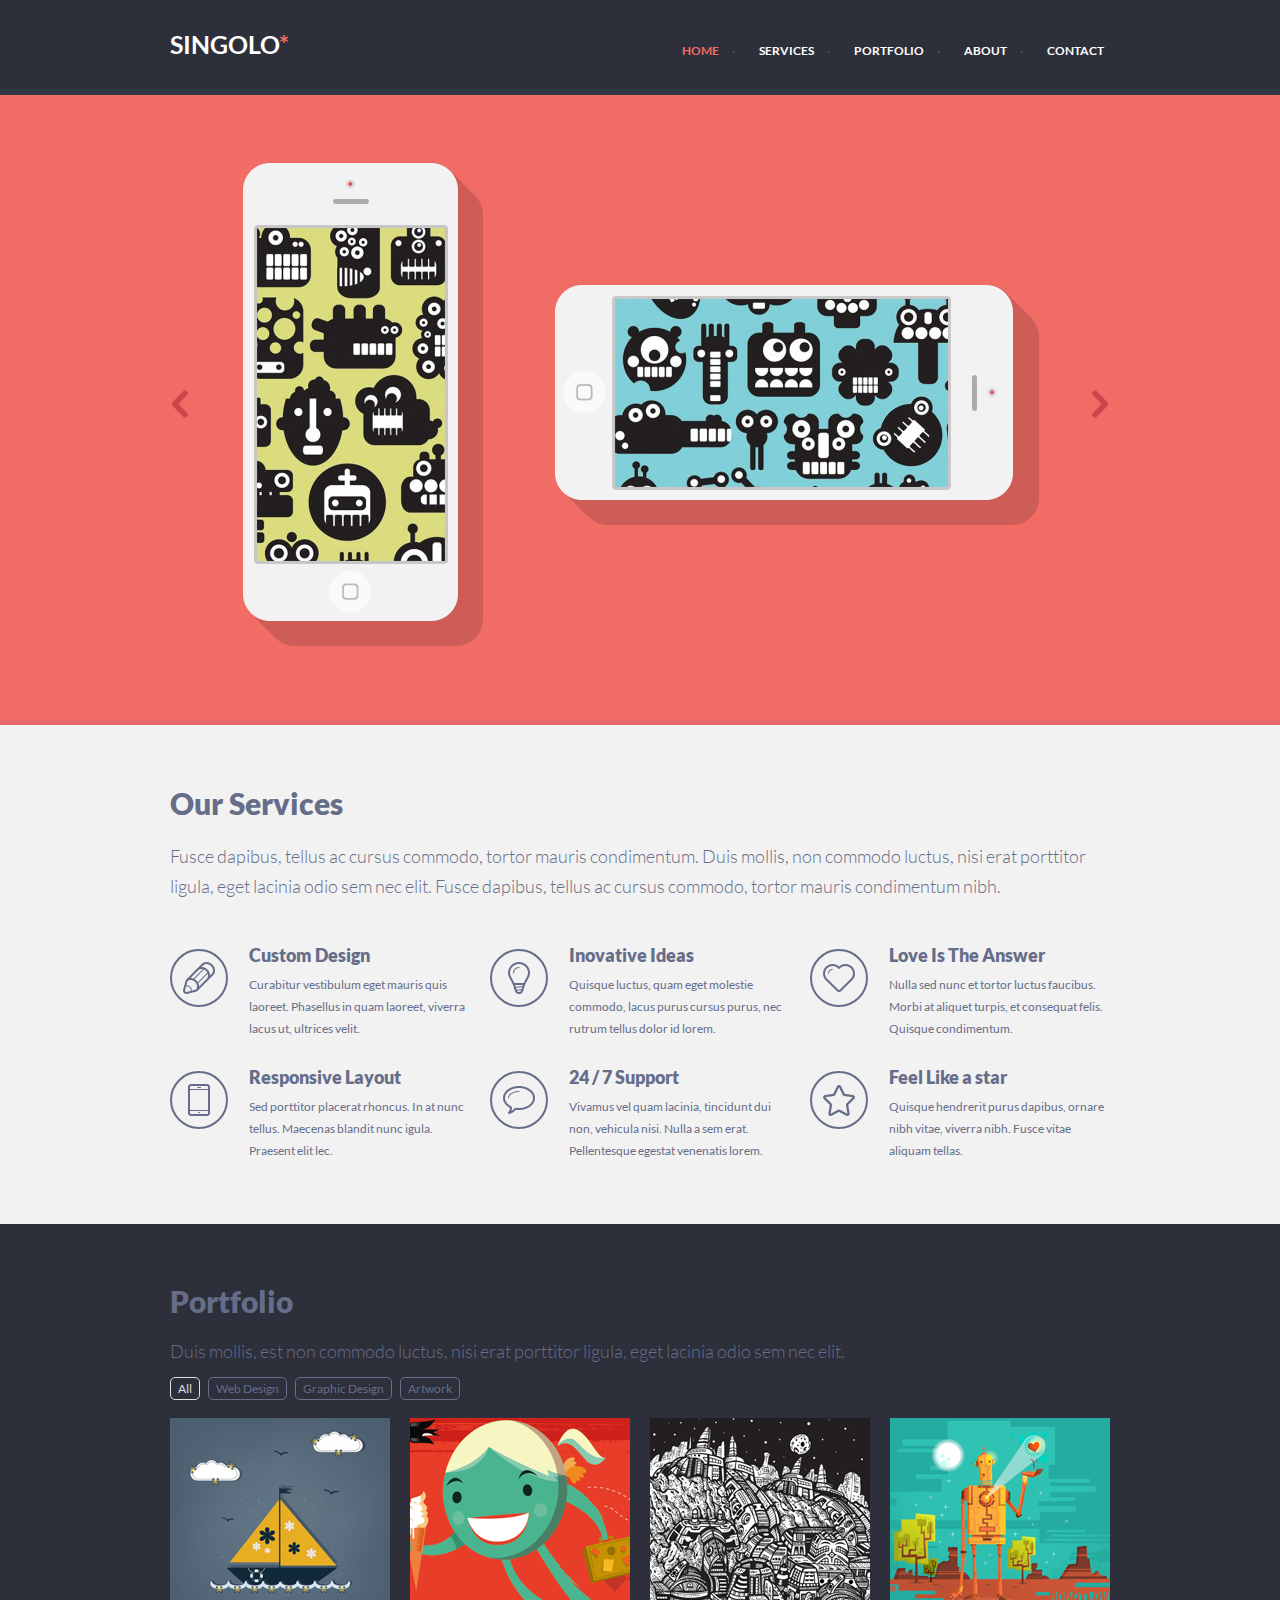
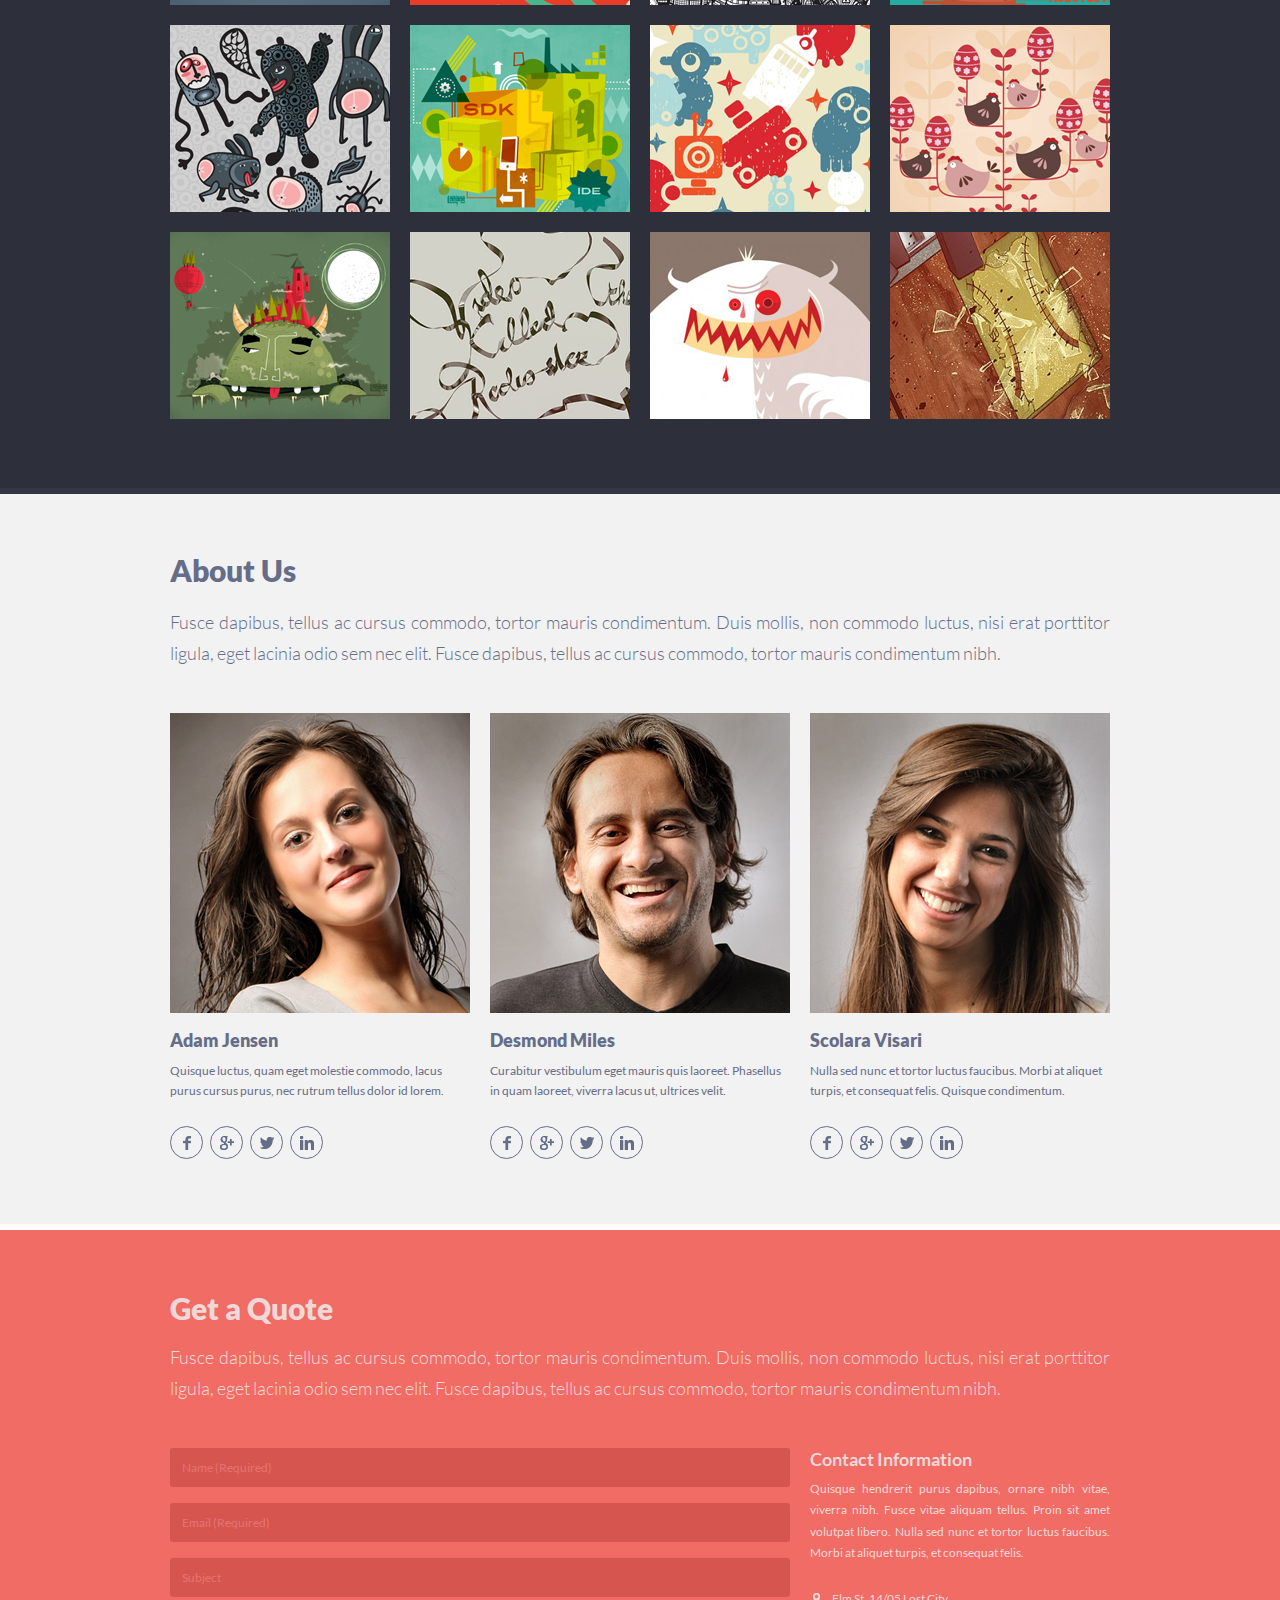
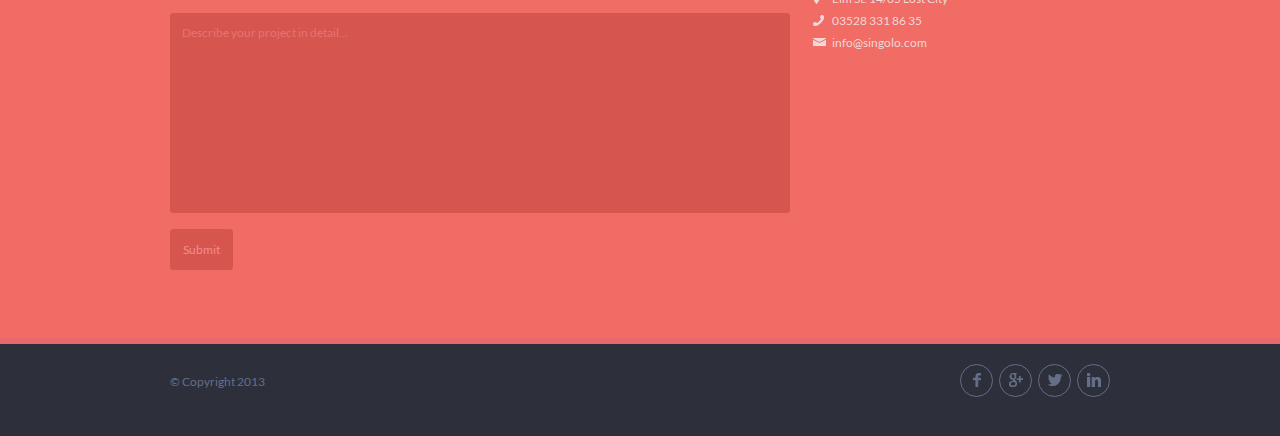
<file: index.html>
<!DOCTYPE html>
<html lang="ru">
<head>
    <meta charset="UTF-8">
    <title>Singolo</title>
    <meta name="author" content="Vergun Marianna"/>
    <meta name="viewport" content="width=device-width, initial-scale=1, shrink-to-fit=no"/>
    <meta http-equiv="X-UA-Compatible" content="IE=edge">
    <link rel="stylesheet" href="./assets/fonts/fonts.css">
    <link rel="stylesheet" href="./index.css">
    <link>
</head>

<body class="home-page">
<header class="header">
    <a class="header-logo" href="/">Singolo</a>
    <nav onclick="toggleClasses(event)" class="header-navigation">
        <button class="active">Home</button>
        <button class="header-services" onclick="scrollElement(servicesSection)">Services</button>
        <button onclick="scrollElement(portfolioSection)">Portfolio</button>
        <button onclick="scrollElement(aboutSection)">About</button>
        <button onclick="scrollElement(contactSection)">Contact</button>
    </nav>
</header>

<main>
    <section class="slider">
        <div class="slides-container">
            <div class="slide-item phones blue fake">
                <img class="three-phones" src="assets/images/iphones.png" alt="vertical-phone" width="517" height="513">
            </div>

            <div class="slide-item phones red">
                <div class="vertical-phone">
                    <img src="assets/images/vertical-phone.png" alt="vertical-phone" width="240" height="483"
                         onclick="addClasses(this)">
                    <div class="telephone-screen-vertical"></div>
                </div>
                <div class="horizontal-phone">
                    <img src="assets/images/horizontal-phone.png" alt="horizontal-phone" width="484" height="240"
                         onclick="addClasses(this)">
                    <div class="telephone-screen-horizontal"></div>
                </div>
            </div>
            <div class="slide-item phones blue">
                <img class="three-phones" src="assets/images/iphones.png" alt="vertical-phone" width="517" height="513">
            </div>


            <div class="slide-item phones red fake">
                <div class="vertical-phone">
                    <img src="assets/images/vertical-phone.png" alt="vertical-phone" width="240" height="483"
                         onclick="addClasses(this)">
                    <div class="telephone-screen-vertical"></div>
                </div>
                <div class="horizontal-phone">
                    <img src="assets/images/horizontal-phone.png" alt="horizontal-phone" width="484" height="240"
                         onclick="addClasses(this)">
                    <div class="telephone-screen-horizontal"></div>
                </div>
            </div>
        </div>
        <div class="slider-navigation">
            <div class="slider-nav-prev arrow-left" onclick="handleNavigationButtons(this, {isPrevButton: true})"></div>
            <div class="slider-nav-next arrow-right"
                 onclick="handleNavigationButtons(this, {isNextButton: true})"></div>
        </div>
    </section>

    <section class="content-section services">
        <h1 class="content-h1">Our Services</h1>
        <p class="content-description">Fusce dapibus, tellus ac cursus commodo, tortor mauris condimentum. Duis mollis,
            non commodo luctus, nisi erat porttitor ligula, eget lacinia odio sem nec elit. Fusce dapibus, tellus ac
            cursus commodo, tortor mauris condimentum nibh.</p>
        <div class="content-grid">
            <article class="block-with-icons">
                <div class="icon icon-pen"></div>
                <h2>Custom Design</h2>
                <p>Curabitur vestibulum eget mauris quis laoreet. Phasellus in quam laoreet, viverra lacus ut, ultrices
                    velit.</p>
            </article>
            <article class="block-with-icons">
                <div class="icon icon-bulb"></div>
                <h2>Inovative Ideas</h2>
                <p>Quisque luctus, quam eget molestie commodo, lacus purus cursus purus, nec rutrum tellus dolor id
                    lorem.</p>
            </article>
            <article class="block-with-icons">
                <div class="icon icon-heart"></div>
                <h2>Love Is The Answer</h2>
                <p>Nulla sed nunc et tortor luctus faucibus. Morbi at aliquet turpis, et consequat felis. Quisque
                    condimentum.</p>
            </article>
            <article class="block-with-icons">
                <div class="icon icon-service-phone"></div>
                <h2>Responsive Layout</h2>
                <p>Sed porttitor placerat rhoncus. In at nunc tellus. Maecenas blandit nunc igula. Praesent elit
                    lec.</p>
            </article>
            <article class="block-with-icons">
                <div class="icon icon-bubble"></div>
                <h2>24 / 7 Support</h2>
                <p>Vivamus vel quam lacinia, tincidunt dui non, vehicula nisi. Nulla a sem erat. Pellentesque egestat
                    venenatis lorem.</p>
            </article>
            <article class="block-with-icons">
                <div class="icon icon-star"></div>
                <h2>Feel Like a star</h2>
                <p>Quisque hendrerit purus dapibus, ornare nibh vitae, viverra nibh. Fusce vitae aliquam tellas.</p>
            </article>
        </div>
    </section>

    <section class="content-section portfolio">
        <h2 class="title">Portfolio</h2>
        <p class="description">Duis mollis, est non commodo luctus, nisi erat porttitor ligula, eget lacinia odio sem
            nec elit.</p>
        <nav class="portfolio-navigation" onclick="toggleButtons(event)">
            <button data-filter="all" class="active">All</button>
            <button data-filter="showWeb">Web Design</button>
            <button data-filter="showGraphic">Graphic Design</button>
            <button data-filter="showArtwork">Artwork</button>
        </nav>
        <div class="portfolio-grid" onclick="toggleClasses(event)">
            <img class="graphic-design" src="./assets/images/portfolio-img-1.png" width="220" height="187"
                 alt="portfolio-image">
            <img class="graphic-design" src="./assets/images/portfolio-img-2.png" width="220" height="187"
                 alt="portfolio-image">
            <img class="artwork" src="./assets/images/portfolio-img-3.png" width="220" height="187"
                 alt="portfolio-image">
            <img class="web-design" src="./assets/images/portfolio-img-4.png" width="220" height="187"
                 alt="portfolio-image">
            <img class="artwork" src="./assets/images/portfolio-img-5.png" width="220" height="187"
                 alt="portfolio-image">
            <img class="artwork" src="./assets/images/portfolio-img-6.png" width="220" height="187"
                 alt="portfolio-image">
            <img class="web-design" src="./assets/images/portfolio-img-7.png" width="220" height="187"
                 alt="portfolio-image">
            <img class="graphic-design" src="./assets/images/portfolio-img-8.png" width="220" height="187"
                 alt="portfolio-image">
            <img class="artwork" src="./assets/images/portfolio-img-9.png" width="220" height="187"
                 alt="portfolio-image">
            <img class="web-design" src="./assets/images/portfolio-img-10.png" width="220" height="187"
                 alt="portfolio-image">
            <img class="graphic-design" src="./assets/images/portfolio-img-11.png" width="220" height="187"
                 alt="portfolio-image">
            <img class="web-design" src="./assets/images/portfolio-img-12.png" width="220" height="187"
                 alt="portfolio-image">
            <img class="graphic-design" src="./assets/images/portfolio-img-1.png" width="220" height="187"
                 alt="portfolio-image">
            <img class="graphic-design" src="./assets/images/portfolio-img-2.png" width="220" height="187"
                 alt="portfolio-image">
            <img class="graphic-design" src="./assets/images/portfolio-img-3.png" width="220" height="187"
                 alt="portfolio-image">
        </div>
    </section>

    <section class="content-section about">
        <h2 class="title">About Us</h2>
        <p class="description">Fusce dapibus, tellus ac cursus commodo, tortor mauris condimentum. Duis mollis, non
            commodo luctus, nisi erat porttitor ligula, eget lacinia odio sem nec elit. Fusce dapibus, tellus ac cursus
            commodo, tortor mauris condimentum nibh.</p>
        <div class="about-grid">
            <article class="block-with-person">
                <img src="./assets/images/person-1.png" width="300" height="300" alt="person-photo">
                <h3 class="person-name">Adam Jensen</h3>
                <p class="person-description">Quisque luctus, quam eget molestie commodo, lacus purus cursus purus, nec
                    rutrum tellus dolor id lorem.</p>
                <div class="block-with-socials">
                    <a class="icon icon-facebook" href="#"></a>
                    <a class="icon icon-google" href="#"></a>
                    <a class="icon icon-twitter" href="#"></a>
                    <a class="icon icon-linkedin" href="#"></a>
                </div>
            </article>
            <article class="block-with-person">
                <img src="./assets/images/person-2.png" width="300" height="300" alt="person-photo">
                <h3 class="person-name">Desmond Miles</h3>
                <p class="person-description">Curabitur vestibulum eget mauris quis laoreet. Phasellus in quam laoreet,
                    viverra lacus ut, ultrices velit.</p>
                <div class="block-with-socials">
                    <a class="icon icon-facebook" href="#"></a>
                    <a class="icon icon-google" href="#"></a>
                    <a class="icon icon-twitter" href="#"></a>
                    <a class="icon icon-linkedin" href="#"></a>
                </div>
            </article>
            <article class="block-with-person">
                <img src="./assets/images/person-3.png" width="300" height="300" alt="person-photo">
                <h3 class="person-name">Scolara Visari</h3>
                <p class="person-description">Nulla sed nunc et tortor luctus faucibus. Morbi at aliquet turpis, et
                    consequat felis. Quisque condimentum.</p>
                <div class="block-with-socials">
                    <a class="icon icon-facebook" href="#"></a>
                    <a class="icon icon-google" href="#"></a>
                    <a class="icon icon-twitter" href="#"></a>
                    <a class="icon icon-linkedin" href="#"></a>
                </div>
            </article>
        </div>
    </section>

    <section class="content-section form-section contacts">
        <h2 class="title">Get a Quote</h2>
        <p class="description">Fusce dapibus, tellus ac cursus commodo, tortor mauris condimentum. Duis mollis, non
            commodo luctus, nisi erat porttitor ligula, eget lacinia odio sem nec elit. Fusce dapibus, tellus ac cursus
            commodo, tortor mauris condimentum nibh.</p>
        <form class="form" name="quote" onsubmit="onSubmit(event)">
            <input class="input" name="name" type="text" id="name" placeholder="Name (Required)" required/>
            <input class="input" name="email" type="email" id="email" placeholder="Email (Required)" required/>
            <input class="input" name="subject" type="text" id="subject" placeholder="Subject"/>
            <textarea class="textarea" name="description" id="description"
                      placeholder="Describe your project in detail..." maxlength="300" value="project"></textarea>
            <button type="submit">Submit</button>
        </form>
        <dialog class="for-quote">
            <p>The letter was sent </p>
            <p class="subject"></p>
            <p class="description"></p>
            <button id="closeDialog" onclick="closeDialog()">OK</button>
        </dialog>
        <div class="contact-information-block">
            <h3 class="title">Contact Information</h3>
            <p class="description">Quisque hendrerit purus dapibus, ornare nibh vitae, viverra nibh. Fusce vitae aliquam
                tellus. Proin sit amet volutpat libero. Nulla sed nunc et tortor luctus faucibus. Morbi at aliquet
                turpis, et consequat felis.</p>
            <div class="contacts-block">
                <p class="icon contact icon-location">Elm St. 14/05 Lost City</p>
                <a class="icon contact icon-phone" href="tel:035283318635">03528 331 86 35</a>
                <a class="icon contact icon-mail" href="mailto:info@singolo.com">info@singolo.com</a>
            </div>
        </div>
    </section>

    <footer class="footer">
        <div>© Copyright 2013</div>
        <div class="block-with-socials">
            <a href="#" class="icon icon-facebook"></a>
            <a href="#" class="icon icon-google"></a>
            <a href="#" class="icon icon-twitter"></a>
            <a href="#" class="icon icon-linkedin"></a>
        </div>
    </footer>

    <script src="./index.js" defer></script>

</main>
</body>
</html>
</file>
<file: assets/fonts/fonts.css>
@font-face {
    font-family: 'Lato';
    font-style: normal;
    font-weight: 300;
    src: url('../fonts/lato-light.woff2') format('woff2')
}

@font-face {
    font-family: 'Lato';
    font-style: normal;
    font-weight: 400;
    src: url('../fonts/lato-regular.woff2') format('woff2')
}

@font-face {
    font-family: 'Lato';
    font-style: normal;
    font-weight: 700;
    src: url('../fonts/lato-bold.woff2') format('woff2')
}

@font-face {
    font-family: 'Lato';
    font-style: normal;
    font-weight: 900;
    src: url('../fonts/lato-black.woff2') format('woff2');
}
</file>
<file: index.css>
/************* CSS RESET: START *************/
/**
 * 1. Change the default font family in all browsers (opinionated).
 * 2. Prevent adjustments of font size after orientation changes in IE and iOS.
 */
html {
    font-family: sans-serif; /* 1 */
    -ms-text-size-adjust: 100%; /* 2 */
    -webkit-text-size-adjust: 100%; /* 2 */
}

/**
* Remove the margin in all browsers (opinionated).
*/
body {
    margin: 0;
}

/* HTML5 display definitions
  ========================================================================== */
/**
* Add the correct display in IE 9-.
* 1. Add the correct display in Edge, IE, and Firefox.
* 2. Add the correct display in IE.
*/
article,
aside,
details, /* 1 */
figcaption,
figure,
footer,
header,
main, /* 2 */
menu,
nav,
section,
summary {
    /* 1 */
    display: block;
}

/**
* Add the correct display in IE 9-.
*/
audio,
canvas,
progress,
video {
    display: inline-block;
}

/**
* Add the correct display in iOS 4-7.
*/
audio:not([controls]) {
    display: none;
    height: 0;
}

/**
* Add the correct vertical alignment in Chrome, Firefox, and Opera.
*/
progress {
    vertical-align: baseline;
}

/**
* Add the correct display in IE 10-.
* 1. Add the correct display in IE.
*/
template, /* 1 */
[hidden] {
    display: none;
}

/* Links
  ========================================================================== */
/**
* 1. Remove the gray background on active links in IE 10.
* 2. Remove gaps in links underline in iOS 8+ and Safari 8+.
*/
a {

    color: inherit;
    text-decoration: none;
    background-color: transparent; /* 1 */
    -webkit-text-decoration-skip: objects; /* 2 */

}

/**
* Remove the outline on focused links when they are also active or hovered
* in all browsers (opinionated).
*/
a:active,
a:hover {
    outline-width: 0;
}

/* Text-level semantics
  ========================================================================== */
/**
* 1. Remove the bottom border in Firefox 39-.
* 2. Add the correct text decoration in Chrome, Edge, IE, Opera, and Safari.
*/
abbr[title] {
    border-bottom: none; /* 1 */
    text-decoration: underline; /* 2 */
    -webkit-text-decoration: underline dotted;
    text-decoration: underline dotted; /* 2 */
}

/**
* Prevent the duplicate application of `bolder` by the next rule in Safari 6.
*/
b,
strong {
    font-weight: inherit;
}

/**
* Add the correct font weight in Chrome, Edge, and Safari.
*/
b,
strong {
    font-weight: bolder;
}

/**
* Add the correct font style in Android 4.3-.
*/
dfn {
    font-style: italic;
}

/**
* Correct the font size and margin on `h1` elements within `section` and
* `article` contexts in Chrome, Firefox, and Safari.
*/
h1 {
    font-size: 2em;
    margin: 0.67em 0;
}

/**
* Add the correct background and color in IE 9-.
*/
mark {
    background-color: #ff0;
    color: #000;
}

/**
* Add the correct font size in all browsers.
*/
small {
    font-size: 80%;
}

/**
* Prevent `sub` and `sup` elements from affecting the line height in
* all browsers.
*/
sub,
sup {
    font-size: 75%;
    line-height: 0;
    position: relative;
    vertical-align: baseline;
}

sub {
    bottom: -0.25em;
}

sup {
    top: -0.5em;
}

/* Embedded content
  ========================================================================== */
/**
* Remove the border on images inside links in IE 10-.
*/
img {
    border-style: none;
}

/**
* Hide the overflow in IE.
*/
svg:not(:root) {
    overflow: hidden;
}

/* Grouping content
  ========================================================================== */
/**
* 1. Correct the inheritance and scaling of font size in all browsers.
* 2. Correct the odd `em` font sizing in all browsers.
*/
code,
kbd,
pre,
samp {
    font-family: monospace, monospace; /* 1 */
    font-size: 1em; /* 2 */
}

/**
* Add the correct margin in IE 8.
*/
figure {
    margin: 1em 40px;
}

/**
* 1. Add the correct box sizing in Firefox.
* 2. Show the overflow in Edge and IE.
*/
hr {
    box-sizing: content-box; /* 1 */
    height: 0; /* 1 */
    overflow: visible; /* 2 */
}

/* Forms
  ========================================================================== */
/**
* 1. Correct color not being inherited.
     Known issue: affects color of disabled elements.
* 2. Change font properties to `inherit` in all browsers (opinionated).
* 3. Remove the margin in Firefox and Safari.
*/
button,
input,
optgroup,
select,
textarea {
    color: inherit; /* 1 */
    font: inherit; /* 2 */
    margin: 0; /* 3 */
    vertical-align: middle;
}

/**
* Restore the font weight unset by the previous rule.
*/
optgroup {
    font-weight: bold;
}

/**
* Show the overflow in IE.
* 1. Show the overflow in Edge.
*/
button,
input {
    /* 1 */
    overflow: visible;
}

/**
* Remove the inheritance of text transform in Edge, Firefox, and IE.
* 1. Remove the inheritance of text transform in Firefox.
*/
button,
select {
    /* 1 */
    text-transform: none;
}

/**
* 1. Prevent a WebKit bug where (2) destroys native `audio` and `video`
*    controls in Android 4.
* 2. Correct the inability to style clickable types in iOS and Safari.
*/
button,
html [type="button"], /* 1 */
[type="reset"],
[type="submit"] {
    -webkit-appearance: button; /* 2 */
}

/**
* Remove the inner border and padding in Firefox.
*/
button::-moz-focus-inner,
[type='button']::-moz-focus-inner,
[type='reset']::-moz-focus-inner,
[type='submit']::-moz-focus-inner {
    border-style: none;
    padding: 0;
}

/**
* Restore the focus styles unset by the previous rule.
*/
button:-moz-focusring,
[type='button']:-moz-focusring,
[type='reset']:-moz-focusring,
[type='submit']:-moz-focusring {
    outline: 1px dotted ButtonText;
}

/**
* Change the border, margin, and padding in all browsers (opinionated).
*/
fieldset {
    border: 1px solid #c0c0c0;
    margin: 0 2px;
    padding: 0.35em 0.625em 0.75em;
}

/**
* 1. Correct the text wrapping in Edge and IE.
* 2. Correct the color inheritance from `fieldset` elements in IE.
* 3. Remove the padding so developers are not caught out when they zero out
*    `fieldset` elements in all browsers.
*/
legend {
    box-sizing: border-box; /* 1 */
    color: inherit; /* 2 */
    display: table; /* 1 */
    max-width: 100%; /* 1 */
    padding: 0; /* 3 */
    white-space: normal; /* 1 */
}

/**
* Remove the default vertical scrollbar in IE.
*/
textarea {
    overflow: auto;
    resize: none;
    vertical-align: top;
}

/* webkit focus outline */
input,
select,
textarea {
    outline: 0;
}

/* Re-set default cursor for disabled elements. */
[disabled] {
    cursor: default;
}

/**
* 1. Add the correct box sizing in IE 10-.
* 2. Remove the padding in IE 10-.
*/
[type='checkbox'],
[type='radio'] {
    box-sizing: border-box; /* 1 */
    padding: 0; /* 2 */
}

/**
* Correct the cursor style of increment and decrement buttons in Chrome.
*/
[type='number']::-webkit-inner-spin-button,
[type='number']::-webkit-outer-spin-button {
    height: auto;
}

/**
* 1. Correct the odd appearance in Chrome and Safari.
* 2. Correct the outline style in Safari.
*/
[type='search'] {
    -webkit-appearance: textfield; /* 1 */
    outline-offset: -2px; /* 2 */
}

/**
* Remove the inner padding and cancel buttons in Chrome and Safari on OS X.
*/
[type='search']::-webkit-search-cancel-button,
[type='search']::-webkit-search-decoration {
    -webkit-appearance: none;
}

/**
* Correct the text style of placeholders in Chrome, Edge, ff, and Safari.
*/
input::-moz-placeholder,
textarea::-moz-placeholder {
    color: inherit;
    opacity: 0.54;
}

input:-ms-input-placeholder,
textarea:-ms-input-placeholder {
    color: inherit;
    opacity: 0.54;
}

input::-webkit-input-placeholder,
textarea::-webkit-input-placeholder {
    color: inherit;
    opacity: 0.54;
}

input::-ms-clear,
input::-ms-reveal {
    display: none;
}

/**
* 1. Correct the inability to style clickable types in iOS and Safari.
* 2. Change font properties to `inherit` in Safari.
*/
::-webkit-file-upload-button {
    -webkit-appearance: button; /* 1 */
    font: inherit; /* 2 */
}

/* table
  ========================================================================== */ /* Remove table cell spacing and padding */
table {
    border-collapse: collapse;
    border-spacing: 0;
}

td,
th {
    padding: 0;
}

h1,
h2,
h3,
h4,
h5,
h6,
p,
figure,
form,
blockquote {
    margin: 0;
}

ul,
ol,
li,
dl,
dd {
    margin: 0;
    padding: 0;
}

ul,
ol {
    list-style: none outside none;
}

h1,
h2,
h3,
h4,
h5,
h6 {
    font-size: 100%;
    font-weight: normal;
}

/************* CSS RESET: END *************/

/************* ICONS: START *************/
.icon-pen {
    background-image: url("assets/images/pen.png");
}

.icon-bulb {
    background-image: url("assets/images/bulb.png");
}

.icon-heart {
    background-image: url("assets/images/heart.png");
}

.icon-service-phone {
    background-image: url("assets/images/phone.png");
}


.icon-bubble {
    background-image: url("assets/images/bubble.png");
}

.icon-star {
    background-image: url("assets/images/star.png");
}

.icon-facebook {
    background-image: url("assets/images/facebook-icon.png");
}

.icon-google {
    background-image: url("assets/images/google-icon.png");
}

.icon-twitter {
    background-image: url("assets/images/twitter-icon.png");
}

.icon-linkedin {
    background-image: url("assets/images/linkedin-icon.png");
}

.icon-location {
    background-image: url("assets/images/location-icon.png");
    background-size: 7px 11px;
}

.icon-phone {
    background-image: url("assets/images/phone-icon.png");
    background-size: 11px;
}

.icon-mail {
    background-image: url("assets/images/mail-icon.png");
    background-size: 13px 8px;
}

/************* ICONS: END *************/

/************* BASE: START *************/
*, *::before, *::after {
    box-sizing: border-box;
}

:root {
    --containerWidth: 1020px;
    --fontLight: 300;
    --fontRegular: 400;
    --fontBold: 700;
    --fontBlack: 900;
    --colorWhite: #fff;
    --colorGray: #666d89;
    --colorGrayThin: #f2f2f2;
    --colorGrayLight: #464b5d;
    --colorGrayMedium: #dedede;
    --colorGrayDark: #2d303a;
    --colorLavender: #666d89;
    --colorRed: #f06c64;
    --colorRedLight: #f0d8d9;
    --colorRedMedium: #d6564f;
    --colorPink: #f48c8f;
    --colorBlue: #648BF0;
    --colorBlack: #000000;

}

img {
    display: block;
    max-width: 100%;
}

.home-page {
    display: flex;
    flex-direction: column;
    margin: 0 auto;
    font-family: "Lato";
}


/************* BASE: END *************/


/************* CONTENT: START *************/
.content-section {
    padding-left: calc((100% - var(--containerWidth)) / 2 + 40px);
    padding-right: calc((100% - var(--containerWidth)) / 2 + 40px);
    color: var(--colorText);
    background: linear-gradient(180deg, var(--colorBackgroundFrom) calc(100% - 6px), var(--colorBackgroundTo) 6px);
}

.content-section > .title {
    font-weight: var(--fontBlack);
    font-size: 30px;

}

.content-section > .description {
    font-weight: var(--fontLight);
    font-size: 18px;
    line-height: 1.7;
}

/************* CONTENT: END *************/


/************* HEADER: START *************/
.header {
    display: flex;
    justify-content: space-between;
    padding: 29px calc((100% - var(--containerWidth)) / 2 + 40px) 36px calc((100% - var(--containerWidth)) / 2 + 40px);
    background: linear-gradient(180deg, #2d303a calc(100% - 6px), #323746 6px);
}

.header-logo {
    font-size: 25px;
    font-weight: var(--fontBold);
    color: var(--colorWhite);
    text-decoration: initial;
    text-transform: uppercase;
}

.header-logo::after {
    content: "*";
    color: var(--colorRed);
}

.header-navigation {
    display: flex;
    margin-top: 13px;
}

.header-navigation > button {
    font-weight: var(--fontBold);
    font-size: 12px;
    color: var(--colorWhite);
    text-decoration: none;
    text-transform: uppercase;
    background-color: initial;
    border: initial;
    outline: none;
    cursor: pointer;
}

.header-navigation > button.active {
    color: var(--colorRed);
}

.header-navigation > button:hover {
    color: var(--colorRed);
    transition: color 0.3s;
}

.header-navigation > button:not(:last-child):after {
    content: "·";
    color: var(--colorGrayLight);
    margin-left: 13px;
}

.header-navigation > button + button {
    margin-left: 12px;
}

/************* HEADER: END *************/

/************* SLIDER: START *************/

.slider {
    position: relative;
}

.slides-container {
    display: flex;
    scroll-padding: 0 50%;
    scroll-snap-type: x mandatory;
    scroll-behavior: smooth;
    overflow-x: hidden;
}

.slides-container.disableSmooth {
    scroll-behavior: initial;
}

.slides-container:not(.showFake) .slide-item.fake {
    display: none;
}

.slider .slide-item {
    display: grid;
    grid-template-columns: repeat(12, 58px);
    grid-gap: 20px;
    align-items: center;
    padding: 53px calc((100% - var(--containerWidth)) / 2 + 35px) 64px calc((100% - var(--containerWidth)) / 2 + 35px);
    width: 100%;
}

.slider .slide-item {
    min-width: 100vw;
}

.slider .slide-item.phones.red {
    background: linear-gradient(180deg, var(--colorRed) calc(100% - 6px), #ea676b 6px);
}

.slider .slide-item.phones.blue {
    background: linear-gradient(180deg, var(--colorBlue) calc(100% - 6px), #648BF0 6px);
}


.slider .slide-item.phones .vertical-phone {
    grid-column: 2 / 6;
}

.slider .slide-item.phones .horizontal-phone {
    grid-column: 6 / 13;
}

.slider .slide-item .three-phones {
    grid-column: 4 / 11;
}

.slider .slider-navigation {
    position: absolute;
    top: 49%;
    display: flex;
    justify-content: space-between;
    align-items: center;
    width: 100%;
    padding: 0 calc((100% - var(--containerWidth)) / 2 + 42px);
    transform: translateY(-50%);
}

.slider .slider-navigation .arrow-left,
.slider .slider-navigation .arrow-right {
    width: 16px;
    height: 27px;
    background-image: url("assets/images/slider-arrow.png");
    background-size: cover;
    background-repeat: no-repeat;
    cursor: pointer;
}

.slider .slider-navigation .arrow-right {
    transform: rotate(180deg);
}

/************* SLIDER: END *************/

/************* SCREEN: START *************/
.vertical-phone, .horizontal-phone {
    position: relative;
    z-index: 2;
}

.vertical-phone > img,
.horizontal-phone > img {
    cursor: pointer;
}

.telephone-screen-vertical {
    left: 13px;
    top: 64px;
    width: 190px;
    height: 335px;

}

.telephone-screen-horizontal {
    left: 60px;
    top: 13px;
    width: 333px;
    height: 190px;
}

.telephone-screen-vertical,
.telephone-screen-horizontal {
    opacity: 0;
    position: absolute;
    background-color: var(--colorBlack);
    border-radius: 3px;
    transition: opacity 0.3s;
    pointer-events: none;
}

.telephone-screen-vertical.active,
.telephone-screen-horizontal.active {
    opacity: 1;
}

/************* SCREEN: END *************/



/************* SERVICES: START *************/
.content-section.services {
    padding-top: 60px;
    padding-bottom: 68px;
    --colorText: var(--colorGray);
    --colorBackgroundFrom: var(--colorGrayThin);
    --colorBackgroundTo: var(--colorGrayDark);
}

.content-h1 {
    font-size: 30px;
    font-weight: var(--fontBlack);
}

.content-h1 + * {
    margin-top: 20px;
}

.content-description {
    font-size: 18px;
    line-height: 30px;
    font-weight: var(--fontLight);
}

.content-description + .content-grid {
    margin-top: 45px;
}

.content-grid {
    display: grid;
    grid-template-columns: repeat(3, 1fr);
    grid-column-gap: 20px;
    grid-row-gap: 28px;
}

.content-section .block-with-icons {
    display: grid;
    grid-template-columns: -webkit-max-content 1fr;
    grid-template-columns: max-content 1fr;
    grid-row-gap: 10px;
    grid-column-gap: 21px;
}

.content-section .block-with-icons h2 {
    font-size: 18px;
    font-weight: var(--fontBlack);
    line-height: 18px;
}

.content-section .block-with-icons p {
    font-size: 12px;
    font-weight: var(--fontRegular);
    line-height: 22px;
}

.content-section .block-with-icons .icon {
    grid-column: 1;
    grid-row-end: span 2;
    width: var(--iconWidth, 30px);
    height: var(--iconHeight, 30px);
    min-width: var(--iconWidth, 30px);
    min-height: var(--iconHeight, 30px);
    background-repeat: no-repeat;
    background-position: center;
}

.services .block-with-icons .icon {
    --iconWidth: 58px;
    --iconHeight: 58px;
    margin-top: 3px;
    border: 2px solid;
    border-radius: 50%;
}

/************* SERVICES: END *************/

/************* PORTFOLIO: START *************/
.content-section.portfolio {
    padding-top: 53px;
    padding-bottom: 75px;
    --colorText: var(--colorLavender);
    --colorBackgroundFrom: var(--colorGrayDark);
    --colorBackgroundTo: #323746;
}

.content-section.portfolio > .title + .description {
    margin-top: 17px;
}

.content-section.portfolio > .description + .portfolio-navigation {
    margin-top: 10px;
}

.portfolio-navigation > button {
    padding: 3px 7px;
    font-size: 12px;
    border: 1px solid;
    border-radius: 5px;
    background-color: initial;
    outline: none;
    cursor: pointer;
    transition: color 0.2s;
}


.portfolio-navigation > button + button {
    margin-left: 5px;
}

.portfolio-navigation > button:hover,
.portfolio-navigation > button.active {
    color: var(--colorGrayMedium);
}


.portfolio-navigation + .portfolio-grid {
    margin-top: 18px;
}

.portfolio-grid {
    display: grid;
    grid-template-columns: repeat(auto-fit, 220px);
    grid-gap: 20px;
}

.portfolio-grid > img {
    cursor: pointer;
    transition: outline 0.3s;
}

.portfolio-grid > img:hover,
.portfolio-grid > img:focus,
.portfolio-grid > img.active {
    outline: 5px solid var(--colorRed);
}

.portfolio-grid > img:nth-child(n+13) {
    display: none;
}
.portfolio-grid[data-filter="showWeb"] .web-design{
    order: -1;
}
.portfolio-grid[data-filter="showGraphic"] .graphic-design{
    order: -1;
}
.portfolio-grid[data-filter="showArtwork"] .artwork{
    order: -1;
}
/************* PORTFOLIO: END *************/


/************* ABOUT: START *************/
.content-section.about {
    padding-top: 58px;
    padding-bottom: 68px;
    --colorText: var(--colorGray);
    --colorBackgroundFrom: var(--colorGrayThin);
    --colorBackgroundTo: var(--colorWhite);
}

.content-section.about > .title + .description {
    margin-top: 19px;
}

.content-section.about > .description {
    text-align: justify;
}

.content-section.about > .description + .about-grid {
    margin-top: 45px;
}

.about-grid {
    display: grid;
    grid-template-columns: repeat(3, 1fr);
    grid-column-gap: 20px;
    grid-row-gap: 28px;
}

.block-with-person > img + * {
    margin-top: 16px;
}

.block-with-person .person-name {
    font-weight: var(--fontBlack);
    font-size: 18px;
    display: -webkit-box;
    -webkit-box-orient: vertical;
    -webkit-line-clamp: 1;
    overflow: hidden;
}

.block-with-person .person-name + p {
    margin-top: 10px;
}

.block-with-person .person-description {
    font-size: 11.8px;
    line-height: 1.7;
}

.block-with-person .person-description + .block-with-socials {
    margin-top: 25px;
}

.block-with-socials > .icon {
    display: inline-flex;
    justify-content: center;
    align-items: center;
    width: 33px;
    height: 33px;
    border: 1px solid;
    border-radius: 50%;
    background-position: center;
    background-repeat: no-repeat;
    transition: filter 0.3s;
}

.block-with-socials > .icon + .icon {
    margin-left: 4px;
}

/************* ABOUT: END *************/

/************* FORM: START*************/

.content-section.form-section {
    padding-top: 60px;
    padding-bottom: 74px;
    --colorText: var(--colorRedLight);
    --colorBackgroundFrom: var(--colorRed);
    --colorBackgroundTo: #ea676b;
}

.form-section {
    display: grid;
    grid-template-columns: 620px 1fr;
    grid-gap: 16px 20px;
}

.form-section > .description {
    text-align: justify;
}

.form-section > .title,
.form-section > .description {
    grid-column: 1 / -1;
}

.content-section .form,
.content-section .contact-information-block {
    margin-top: 28px;
}

.form {
    display: grid;
    grid-gap: 16px;
}

.form > .textarea {
    height: 200px;
}

.form > button {
    font-size: 12px;
    max-width: max-content;
    padding: 12px;
    color: var(--colorPink);
    background-color: var(--colorRedMedium);
    border: 1px solid var(--colorRedMedium);
    border-radius: 3px;
    cursor: pointer;
    outline: initial;
}
.form > button:hover{
   background-color: var(--colorRed);
}

.input, .textarea {
    border: initial;
}

.form .input,
.form .textarea {
    padding: 12px;
    font-size: 12px;
    color: var(--colorPink);
    background-color: var(--colorRedMedium);
    border-radius: 3px;
}

dialog {
    display: block;
    position: fixed;
    left: 50%;
    top: 50%;
    transform: translate(-50%, -50%);
    margin: 0;
    color: var(--colorGray);
}

dialog.for-quote:not([open]) {
    display: none;
}

.for-quote {
    display: flex;
    flex-direction: column;
    min-width: 300px;
    min-height: 300px;
    max-width: 90vw;
    border: 1px solid var(--colorGray);
    border-radius: 3px;
}

.for-quote > button {
    margin-top: auto;
    color: var(--colorWhite);
    border: 1px solid var(--colorRedMedium);
    border-radius: 3px;
    background-color: var(--colorRed);
    transition: background-color 0.3s;
    outline: none;
    cursor: pointer;

}

.for-quote > button:hover {
    background-color: var(--colorPink);
}

.for-quote > p + p {
    margin-top: 20px;
}

.contact-information-block > .title {
    font-weight: var(--fontBold);
    font-size: 18px;
}

.contact-information-block > .title + .description {
    margin-top: 8px;
}

.contact-information-block > .description {
    line-height: 1.8;
    text-align: justify;
}

.contact-information-block > .description,
.contact-information-block .contacts-block {
    font-size: 12px;
}

.contact-information-block > .description + .contacts-block {
    margin-top: 27px;
}

.contacts-block > .icon {
    display: block;
    background-repeat: no-repeat;
    background-position: left 3px top 50%;


}

.contacts-block .contact {
    padding-left: 22px;
}

.contacts-block .contact + .contact {
    margin-top: 7px;
}

/************* FORM: END*************/


/************* FOOTER: START*************/

.footer {
    display: flex;
    justify-content: space-between;
    align-items: center;
    padding: 20px calc((100% - var(--containerWidth)) / 2 + 40px) 36px calc((100% - var(--containerWidth)) / 2 + 40px);
    font-size: 12px;
    color: var(--colorLavender);
    background-color: var(--colorGrayDark);
}

.block-with-socials > .icon {
    display: inline-flex;
    justify-content: center;
    align-items: center;
    width: 33px;
    height: 33px;
    border: 1px solid;
    border-radius: 50%;
    background-position: center;
    background-repeat: no-repeat;
    transition: filter 0.3s;
}

.footer .block-with-socials > .icon:hover {
    filter: contrast(0.5);
}


/************* FOOTER: END *************/
</file>
